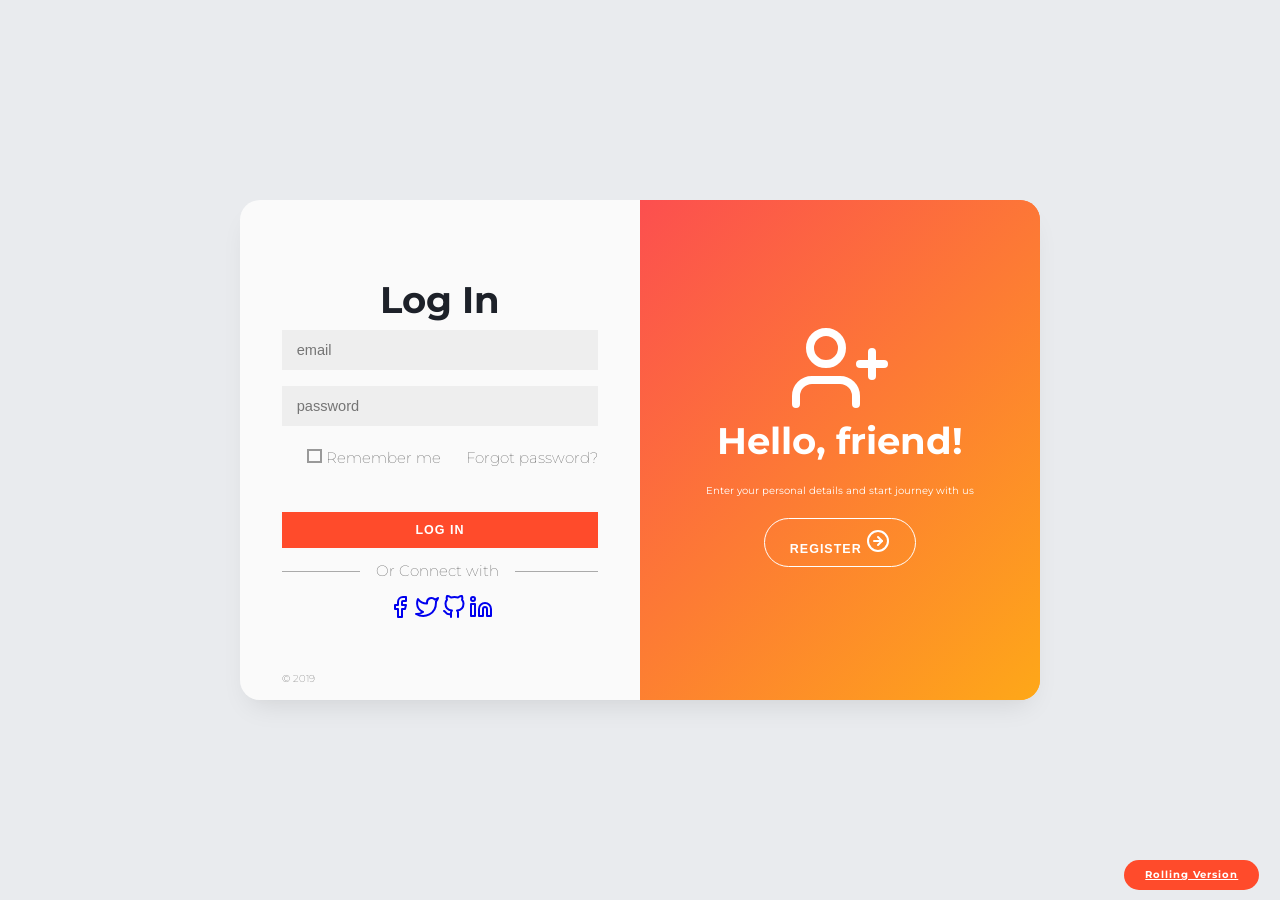
<file: login.html>
<!DOCTYPE html>
<html lang="en">
<head>
    <meta charset="UTF-8">
    <meta name="viewport" content="width=device-width, initial-scale=1.0">
    <title>Login</title>
</head>
<body>
    
    <link rel="stylesheet" href="https://fonts.googleapis.com/css?family=Montserrat:400,700">
    <style>
        *,
        *::after,
        *::before {
            margin: 0;
            padding: 0;
            box-sizing: inherit;
        }
        
        html {
            height: 100%;
            font-size: 65.2%;
            box-sizing: border-box;
            font-family: Montserrat, sans-serif;
            -webkit-font-smoothing: antialiased;
            font-weight: 400;
        }
        
        body {
            height: 100%;
            background: #e9ebee;
            color: #1d2129;
            display: flex;
            align-items: center;
            flex-direction: column;
            justify-content: center;
            perspective: 1500px;
            margin: 0;
        }
        
        h1 {
            font-weight: 700;
            font-size: 3.5em;
            text-align: center;
        }
        
        .version {
            position: absolute;
            bottom: 1em;
            right: 2em;
            border-radius: 40px;
            background: #ff4b2b;
            color: #fff;
            font-size: 1em;
            font-weight: bold;
            padding: .8em 2em;
            letter-spacing: 1px;
            transition: transform 80ms ease-in;
        }
        
        form input {
            background: #eee;
            border: none;
            padding: 12px 15px;
            margin: 8px 0;
            width: 100%;
            font-size: 1.4em;
        }
        
        span {
            color: #333;
            font-size: 1.4em;
            display: inline-block;
            margin: 15px auto;
            font-weight: 100;
        }
        
        span.remember::before {
            content: "";
            display: inline-block;
            width: 1em;
            height: 1em;
            border: 2px solid #999;
            vertical-align: top;
            margin-right: 4px;
        }
        
        span.forget {
            float: right;
        }
        
        span.clearfix {
            clear: both;
            display: table;
        }
        
        span.loginwith {
            display: block;
            width: 100%;
            margin-top: 1em;
            white-space: nowrap;
            overflow: hidden;
            display: flex;
            justify-content: center;
            align-items: center;
        }
        
        span.loginwith::before {
            content: "";
            display: inline-block;
            width: 42%;
            height: 1px;
            background: #aaa;
            vertical-align: middle;
            margin-right: 5%;
        }
        
        span.loginwith::after {
            content: "";
            display: inline-block;
            width: 45%;
            height: 1px;
            background: #aaa;
            vertical-align: middle;
            margin-left: 5%;
        }
        
        span.copy {
            display: block;
            position: absolute;
            bottom: 0;
            font-size: 1em;
        }
        
        button {
            display: block;
            margin: 1em auto;
            border-radius: 40px;
            border: 1px solid #ff4b2b;
            background: #ff4b2b;
            color: #fff;
            font-size: 1.2em;
            font-weight: bold;
            padding: .8em 2em;
            letter-spacing: 1px;
            text-transform: uppercase;
            transition: transform 80ms ease-in;
            cursor: pointer;
        }
        
        button:hover {
            transform: scale(0.95);
        }
        
        button:focus {
            outline: none;
        }
        
        #container {
            width: 95%;
            max-width: 800px;
            height: 500px;
            position: relative;
            border-radius: 20px;
            box-shadow: 0 14px 28px -10px rgba(0, 0, 0, .1), 0 10px 10px -10px rgba(0, 0, 0, .02);
            transform-style: preserve-3d;
        }
        
        #container > div {
            position: absolute;
            width: 50%;
            min-width: 350px;
            height: 100%;
            top: 0;
            display: flex;
            flex-direction: column;
            align-items: center;
            justify-content: center;
        }
        
        .content {
            width: 100%;
            padding: 2em 4em;
            text-align: center;
        }
        
        .login {
            left: 0;
            background: #FAFAFA;
            border-radius: 20px 0 0 20px;
        }
        
        .login button {
            border-radius: 0;
            width: 100%;
        }
        
        .register {
            right: 0;
            z-index: 1;
            border-radius: 0 20px 20px 0;
            background: #FAFAFA;
        }
        
        .register button {
            border-radius: 0;
            width: 100%;
        }
        
        .page {
            right: 0;
            color: #fff;
            border-radius: 0 20px 20px 0;
            transform-origin: left center;
            transition: animation 1s linear;
        }
        
        .page button {
            border-color: #fff;
            background: transparent;
        }
        
        .page p {
            margin: 2em auto;
        }
        
        .front {
            background: linear-gradient(-45deg, #FFCF00 0%, #FC4F4F 100%) no-repeat 0 0 / 200%;
            z-index: 3;
        }
        
        .back {
            background: linear-gradient(135deg, #FC4F4F 0%, #FFCF00 100%) no-repeat 0 0 / 200%;
            z-index: 2;
        }
        
        .active .front {
            animation: rot-front .6s ease-in-out forwards;
        }
        
        .active .back {
            animation: rot-back .6s ease-in-out forwards;
        }
        
        .close .front {
            animation: close-rot-front .6s ease-in-out forwards;
        }
        
        .close .back {
            animation: close-rot-back .6s ease-in-out forwards;
        }
        
        @keyframes rot-front {
            from {
                transform: translateZ(2px) rotateY(0deg);
            }
            to {
                transform: translateZ(1px) rotateY(-180deg);
            }
        }
        
        @keyframes close-rot-front {
            from {
                transform: translateZ(1px) rotateY(-180deg);
            }
            to {
                transform: translateZ(2px) rotateY(0deg);
            }
        }
        
        @keyframes rot-back {
            from {
                transform: translateZ(1px) rotateY(0deg);
            }
            to {
                transform: translateZ(2px) rotateY(-180deg);
            }
        }
        
        @keyframes close-rot-back {
            from {
                transform: translateZ(2px) rotateY(-180deg);
            }
            to {
                transform: translateZ(1px) rotateY(0deg);
            }
        }
        
        .active .register .content {
            animation: show .7s ease-in-out forwards;
        }
        
        .close .register .content {
            animation: hide .7s ease-in-out forwards;
        }
        
        .active .login .content {
            animation: hide .7s ease-in-out forwards;
        }
        
        .close .login .content {
            animation: show .7s ease-in-out forwards;
        }
        
        @keyframes show {
            from {
                opacity: 0;
                transform: scale(0.8);
            }
            to {
                opacity: 1;
                transform: scale(1);
            }
        }
        
        @keyframes hide {
            from {
                opacity: 1;
                transform: scale(1);
            }
            to {
                opacity: 0;
                transform: scale(0.8);
            }
        }
    </style>

 
<!-- inspired by https://codepen.io/FlorinPop17/pen/vPKWjd -->

<div id="container">
    <div class="login">
        <div class="content">
                <h1>Log In</h1>
            <form>
                <input type="email" placeholder="email">
                <input type="password" placeholder="password">
                <span class="remember">Remember me</span>
                <span class="forget">Forgot password?</span>
                <span class="clearfix"></span>
                <button onclick="return false;">Log In</button>
            </form>
                <span class="loginwith">Or Connect with</span>
            <a href="https://www.facebook.com/emin.qasimovdia"><svg xmlns="http://www.w3.org/2000/svg" width="24" height="24" viewBox="0 0 24 24" fill="none" stroke="currentColor" stroke-width="2" stroke-linecap="round" stroke-linejoin="round" class="feather feather-facebook"><path d="M18 2h-3a5 5 0 0 0-5 5v3H7v4h3v8h4v-8h3l1-4h-4V7a1 1 0 0 1 1-1h3z"/></svg></a>
                <a href="https://www.twitter.com/webkoder"><svg class="feather feather-twitter sc-dnqmqq jxshSx" xmlns="http://www.w3.org/2000/svg" width="24" height="24" viewBox="0 0 24 24" fill="none" stroke="currentColor" stroke-width="2" stroke-linecap="round" stroke-linejoin="round" aria-hidden="true"><path d="M23 3a10.9 10.9 0 0 1-3.14 1.53 4.48 4.48 0 0 0-7.86 3v1A10.66 10.66 0 0 1 3 4s-4 9 5 13a11.64 11.64 0 0 1-7 2c9 5 20 0 20-11.5a4.5 4.5 0 0 0-.08-.83A7.72 7.72 0 0 0 23 3z"></path></svg></a>
                <a href="https://www.github.com/eminqasimov"><svg class="feather feather-github sc-dnqmqq jxshSx" xmlns="http://www.w3.org/2000/svg" width="24" height="24" viewBox="0 0 24 24" fill="none" stroke="currentColor" stroke-width="2" stroke-linecap="round" stroke-linejoin="round" aria-hidden="true"><path d="M9 19c-5 1.5-5-2.5-7-3m14 6v-3.87a3.37 3.37 0 0 0-.94-2.61c3.14-.35 6.44-1.54 6.44-7A5.44 5.44 0 0 0 20 4.77 5.07 5.07 0 0 0 19.91 1S18.73.65 16 2.48a13.38 13.38 0 0 0-7 0C6.27.65 5.09 1 5.09 1A5.07 5.07 0 0 0 5 4.77a5.44 5.44 0 0 0-1.5 3.78c0 5.42 3.3 6.61 6.44 7A3.37 3.37 0 0 0 9 18.13V22"></path></svg></a>
            <a href="#">	<svg class="feather feather-linkedin sc-dnqmqq jxshSx" xmlns="http://www.w3.org/2000/svg" width="24" height="24" viewBox="0 0 24 24" fill="none" stroke="currentColor" stroke-width="2" stroke-linecap="round" stroke-linejoin="round" aria-hidden="true"><path d="M16 8a6 6 0 0 1 6 6v7h-4v-7a2 2 0 0 0-2-2 2 2 0 0 0-2 2v7h-4v-7a6 6 0 0 1 6-6z"></path><rect x="2" y="9" width="4" height="12"></rect><circle cx="4" cy="4" r="2"></circle></svg></a>
            <span class="copy">&copy 2019</span>
        </div>
    </div>
    <div class="page front">
        <div class="content">
             <svg xmlns="http://www.w3.org/2000/svg" width="96" height="96" viewBox="0 0 24 24" fill="none" stroke="currentColor" stroke-width="2" stroke-linecap="round" stroke-linejoin="round" class="feather feather-user-plus"><path d="M16 21v-2a4 4 0 0 0-4-4H5a4 4 0 0 0-4 4v2"/><circle cx="8.5" cy="7" r="4"/><line x1="20" y1="8" x2="20" y2="14"/><line x1="23" y1="11" x2="17" y2="11"/></svg>
                <h1>Hello, friend!</h1>
                <p>Enter your personal details and start journey with us</p>
                <button type="" id="register">Register <svg xmlns="http://www.w3.org/2000/svg" width="24" height="24" viewBox="0 0 24 24" fill="none" stroke="currentColor" stroke-width="2" stroke-linecap="round" stroke-linejoin="round" class="feather feather-arrow-right-circle"><circle cx="12" cy="12" r="10"/><polyline points="12 16 16 12 12 8"/><line x1="8" y1="12" x2="16" y2="12"/></svg></button>
        </div>
    </div>
    <div class="page back">
            <div class="content">
                <svg xmlns="http://www.w3.org/2000/svg" width="96" height="96" viewBox="0 0 24 24" fill="none" stroke="currentColor" stroke-width="2" stroke-linecap="round" stroke-linejoin="round" class="feather feather-log-in"><path d="M15 3h4a2 2 0 0 1 2 2v14a2 2 0 0 1-2 2h-4"/><polyline points="10 17 15 12 10 7"/><line x1="15" y1="12" x2="3" y2="12"/></svg>
                <h1>Welcome Back!</h1>
                <p>To keep connected with us please login with your personal info</p>
                <button type="" id="login"><svg xmlns="http://www.w3.org/2000/svg" width="24" height="24" viewBox="0 0 24 24" fill="none" stroke="currentColor" stroke-width="2" stroke-linecap="round" stroke-linejoin="round" class="feather feather-arrow-left-circle"><circle cx="12" cy="12" r="10"/><polyline points="12 8 8 12 12 16"/><line x1="16" y1="12" x2="8" y2="12"/></svg> Log In</button>
        </div>
    </div>
    <div class="register">
        <div class="content">
                <h1>Sign Up</h1>
            <svg xmlns="http://www.w3.org/2000/svg" width="24" height="24" viewBox="0 0 24 24" fill="none" stroke="currentColor" stroke-width="2" stroke-linecap="round" stroke-linejoin="round" class="feather feather-facebook"><path d="M18 2h-3a5 5 0 0 0-5 5v3H7v4h3v8h4v-8h3l1-4h-4V7a1 1 0 0 1 1-1h3z"/></svg>
                <svg class="feather feather-twitter sc-dnqmqq jxshSx" xmlns="http://www.w3.org/2000/svg" width="24" height="24" viewBox="0 0 24 24" fill="none" stroke="currentColor" stroke-width="2" stroke-linecap="round" stroke-linejoin="round" aria-hidden="true"><path d="M23 3a10.9 10.9 0 0 1-3.14 1.53 4.48 4.48 0 0 0-7.86 3v1A10.66 10.66 0 0 1 3 4s-4 9 5 13a11.64 11.64 0 0 1-7 2c9 5 20 0 20-11.5a4.5 4.5 0 0 0-.08-.83A7.72 7.72 0 0 0 23 3z"></path></svg>
                <svg class="feather feather-github sc-dnqmqq jxshSx" xmlns="http://www.w3.org/2000/svg" width="24" height="24" viewBox="0 0 24 24" fill="none" stroke="currentColor" stroke-width="2" stroke-linecap="round" stroke-linejoin="round" aria-hidden="true"><path d="M9 19c-5 1.5-5-2.5-7-3m14 6v-3.87a3.37 3.37 0 0 0-.94-2.61c3.14-.35 6.44-1.54 6.44-7A5.44 5.44 0 0 0 20 4.77 5.07 5.07 0 0 0 19.91 1S18.73.65 16 2.48a13.38 13.38 0 0 0-7 0C6.27.65 5.09 1 5.09 1A5.07 5.07 0 0 0 5 4.77a5.44 5.44 0 0 0-1.5 3.78c0 5.42 3.3 6.61 6.44 7A3.37 3.37 0 0 0 9 18.13V22"></path></svg>
                <svg class="feather feather-linkedin sc-dnqmqq jxshSx" xmlns="http://www.w3.org/2000/svg" width="24" height="24" viewBox="0 0 24 24" fill="none" stroke="currentColor" stroke-width="2" stroke-linecap="round" stroke-linejoin="round" aria-hidden="true"><path d="M16 8a6 6 0 0 1 6 6v7h-4v-7a2 2 0 0 0-2-2 2 2 0 0 0-2 2v7h-4v-7a6 6 0 0 1 6-6z"></path><rect x="2" y="9" width="4" height="12"></rect><circle cx="4" cy="4" r="2"></circle></svg>
            
                                <span class="loginwith">Or</span>

                <form>
                    <input type="text" placeholder="name">
                    <input type="email" placeholder="email">
                    <input type="password" placeholder="password"> 
                        <span class="remember">I accept terms</span> 
                        <span class="clearfix"></span>
                    <button onclick="return false;">Register</button>
             </form>
        </div>		
    </div>
</div>

<a href="https://codepen.io/eminqasimov/full/KYrVBr" target="_blank" class="version">Rolling Version </a>



    <script>
        const registerButton = document.getElementById('register')
const loginButton = document.getElementById('login')
const container = document.getElementById('container')
 

registerButton.onclick = function(){
	 container.className = 'active'
}
loginButton.onclick = function(){
		container.className = 'close'
}
 


    </script>
    
</body>
</html>
</file>
